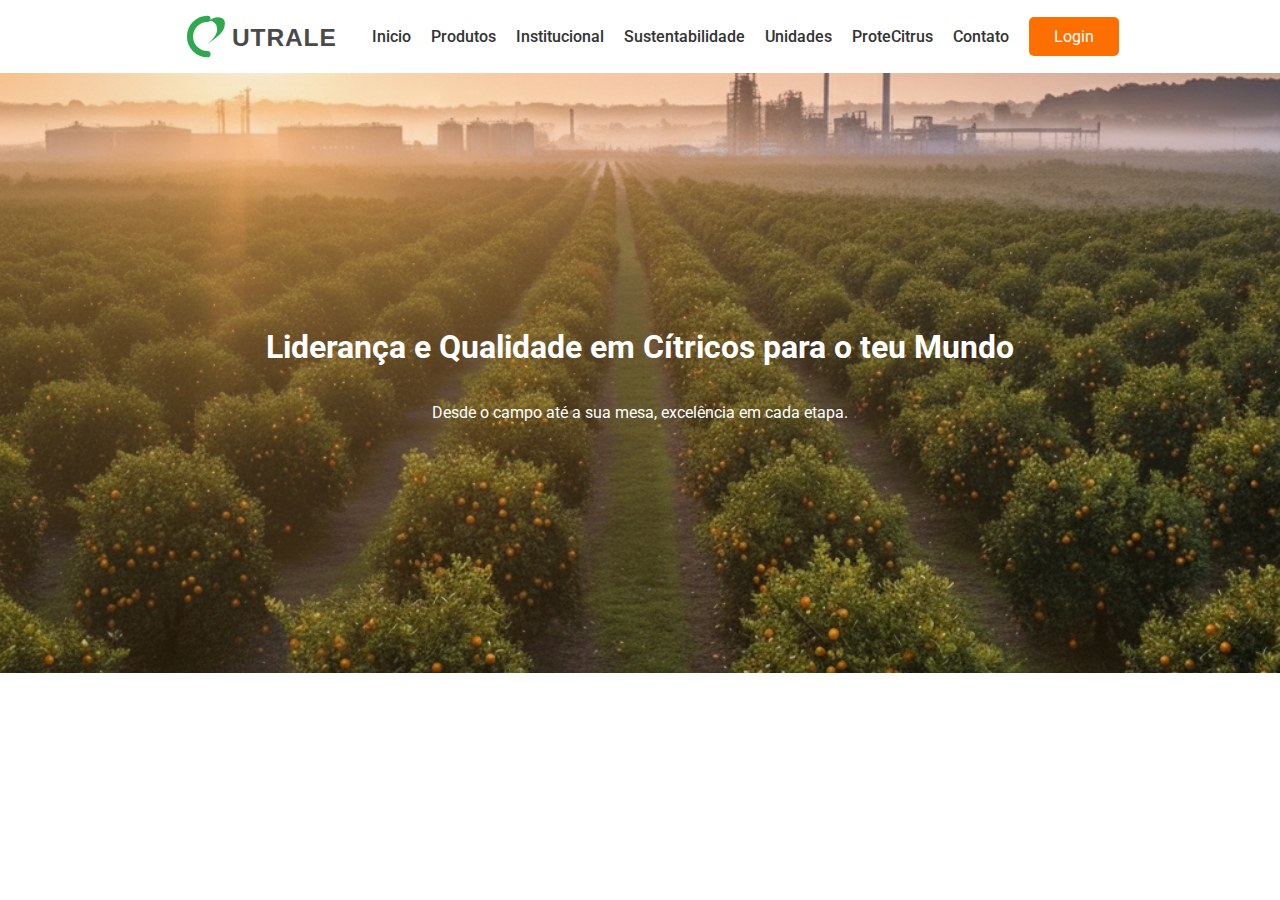
<file: index.html>
<!DOCTYPE html>
<html lang="pt-br">
  <head>
    <meta charset="UTF-8" />
    <meta name="viewport" content="width=device-width, initial-scale=1.0" />
    <link href="https://fonts.googleapis.com/css2?family=Roboto:wght@300;400;500;700&display=swap" rel="stylesheet">
    <link rel="stylesheet" href="style/style.css">
    <title>Cutrale</title>
  </head>
  <body>
    <header class="container header">
      <img class="header-logo" src="assets/img/logo.svg" alt="" />

      <button class="hamburger-menu" aria-label="Abrir Menu">
        <span class="bar"></span>
        <span class="bar"></span>
        <span class="bar"></span>
    </button>

      <nav id="mainNavBar" class="nav-bar">
        <ul>
            <li><a href="#inicio">Inicio</a></li>
            <li><a href="produtos.html">Produtos</a></li>
            <li><a href="#institucional">Institucional</a></li>
            <li><a href="#Sustentabilidade">Sustentabilidade</a></li>
            <li><a href="#Unidades">Unidades</a></li>
            <li><a href="#proteCitrus">ProteCitrus</a></li>
            <li><a href="#contato">Contato</a></li>
            <a class="btn-login" href="#login">Login</a>
        </ul>
      </nav>
    </header>

    <main>
        <section class="inicio">
            <div class="container">
                <div class="main-menu">
                    <h1>Liderança e Qualidade em Cítricos para o teu Mundo</h1>
                    <p>Desde o campo até a sua mesa, excelência em cada etapa.</p>
                </div>
            </div>
        </section>
    </main>

    <script src="script/header.js"></script>

  </body>
</html>
</file>
<file: style/style.css>
@import 'global.css';
@import 'var.css';
@import 'header.css';
@import 'inicio.css';
</file>
